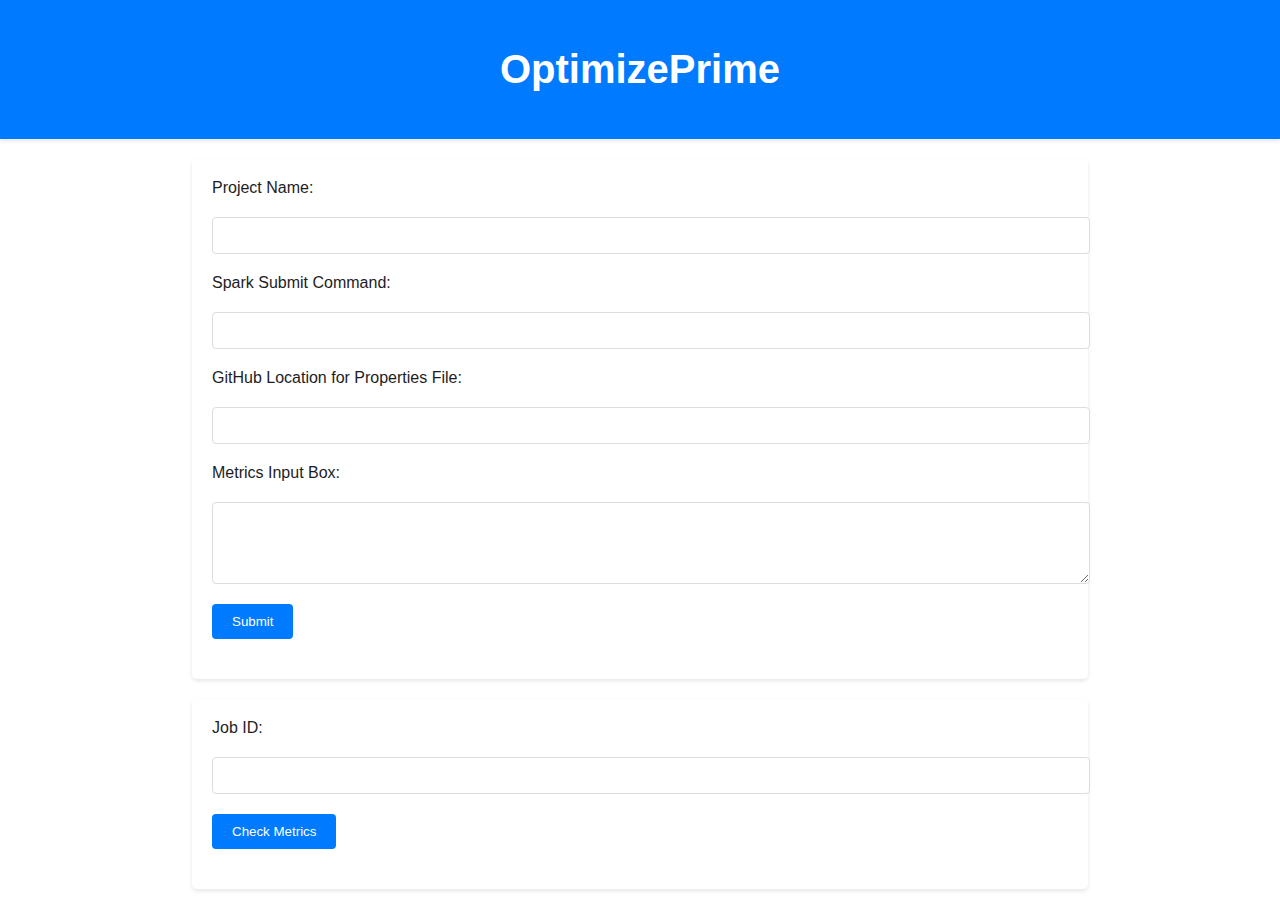
<file: chatgpt-retrieval/UI/index.html>
<!DOCTYPE html>
<html lang="en">

<head>
    <meta charset="UTF-8">
    <title>OptimizePrime</title>
    <link rel="stylesheet" href="styles.css">
</head>

<body>
    <header>
        <div class="container">
            <h1 class="logo">OptimizePrime</h1>
        </div>
    </header>
    <main class="container">
        <section class="onboarding">
            <form class="onboarding-form">
                <label for="projectName">Project Name:</label>
                <input type="text" id="projectName" name="projectName" required>

                <label for="sparkCommand">Spark Submit Command:</label>
                <input type="text" id="sparkCommand" name="sparkCommand" required>

                <label for="github">GitHub Location for Properties File:</label>
                <input type="url" id="github" name="github" required>

                <label for="metrics">Metrics Input Box:</label>
                <textarea id="metrics" name="metrics" rows="4" required></textarea>

                <button type="submit" class="btn">Submit</button>
            </form>
        </section>
        <section class="metrics">
            <label for="jobId">Job ID:</label>
            <input type="text" id="jobId" name="jobId" required>
            <button class="btn" onclick="checkMetrics()">Check Metrics</button>
            <div id="metrics-output"></div>
        </section>
    </main>
    <script>
        function checkMetrics() {
            var jobId = document.getElementById("jobId").value;
            if (jobId === "") {
                alert("Please enter a Job ID");
                return;
            }

            var metricsContent = {
                "data": "2020-09-27 12:13:34.651021",
                "jobId": "job_1",
                "numStages": 5,
                "numTasks": 50,
                "elapsedTime": "5000 (5 s)",
                "stageDuration": "4000 (4 s)",
                "executorRunTime": "9000 (9 s)",
                "executorCpuTime": "8000 (8 s)",
                "executorDeserializeTime": "7000 (7 s)",
                "executorDeserializeCpuTime": "6000 (6 s)",
                "resultSerializationTime": "150 (150 ms)",
                "jvmGCTime": "500 (500 ms)",
                "shuffleFetchWaitTime": "200 (200 ms)",
                "shuffleWriteTime": "300 (300 ms)",
                "resultSize": "50000 (48.83 KB)",
                "diskBytesSpilled": "1000 (1 KB)",
                "memoryBytesSpilled": "2000 (2 KB)",
                "peakExecutionMemory": 10000,
                "recordsRead": 10000,
                "bytesRead": "5000 (5 KB)",
                "recordsWritten": 5000,
                "bytesWritten": "2500 (2.5 KB)",
                "shuffleRecordsRead": 40,
                "shuffleTotalBlocksFetched": 40,
                "shuffleLocalBlocksFetched": 30,
                "shuffleRemoteBlocksFetched": 10,
                "shuffleTotalBytesRead": "2000 (2 KB)",
                "shuffleLocalBytesRead": "1500 (1.5 KB)",
                "shuffleRemoteBytesRead": "500 (0.5 KB)",
                "shuffleRemoteBytesReadToDisk": "100 (0.1 KB)",
                "shuffleBytesWritten": "1000 (1 KB)",
                "shuffleRecordsWritten": 20,
                "label": "abnormal",
                "description": "The elevated JVM Garbage Collection time implies that the JVM is spending a substantial amount of time reclaiming memory, potentially affecting the job’s overall performance.",
                "recommendation": "To minimize Garbage Collection overhead, consider fine-tuning the memory configuration of your Spark application, like adjusting the executor and driver memory, and optimizing the data processing to be more memory-efficient."
            };

            var outputDiv = document.getElementById("metrics-output");
            outputDiv.innerHTML = ''; // Clear the existing content
            for (var key in metricsContent) {
                var value = metricsContent[key];
                var element = document.createElement("div");
                element.textContent = key + ": " + value;
                outputDiv.appendChild(element);
            }
        }
    </script>
</body>

</html>
</file>
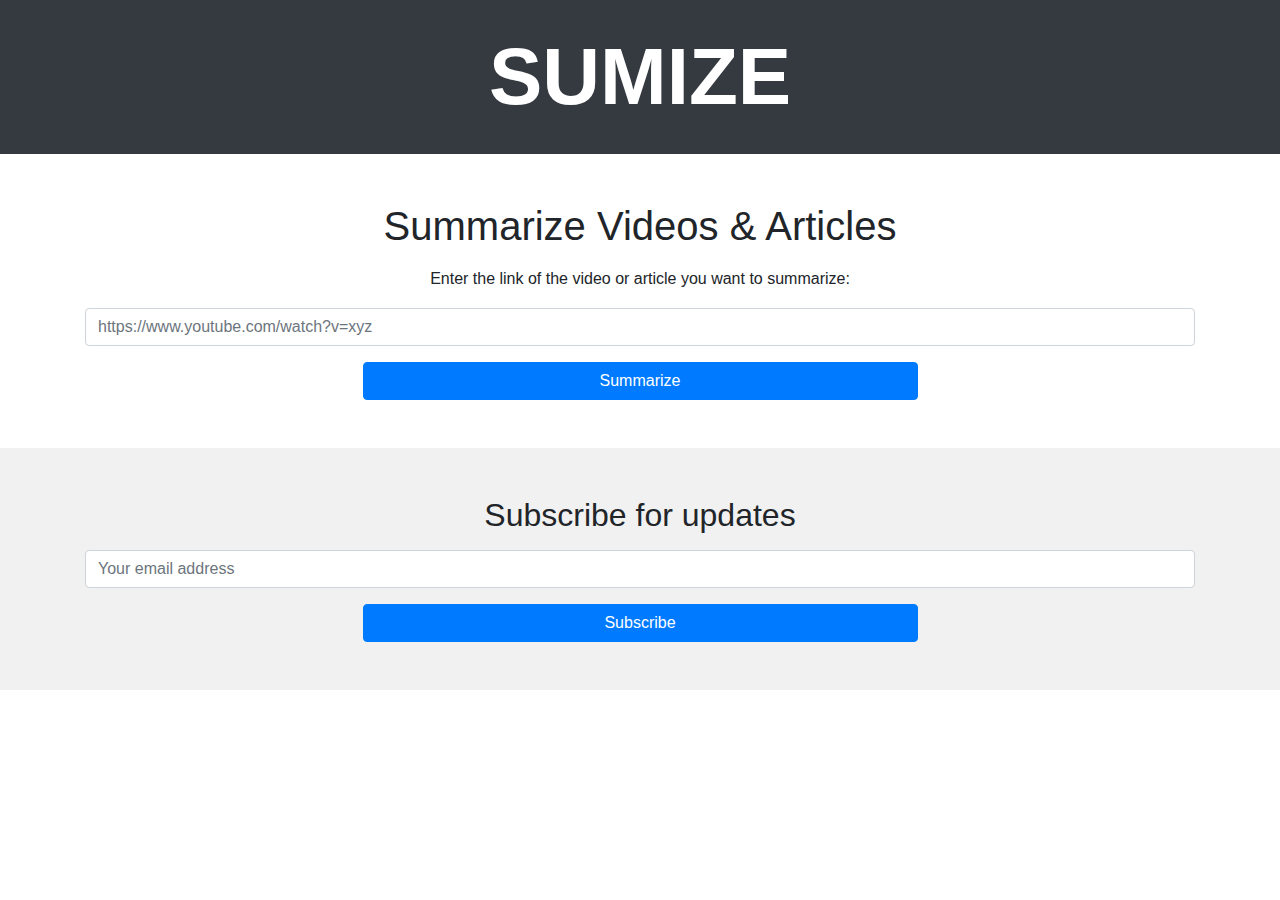
<file: sumize/src/templates/index.html>
<!DOCTYPE html>
<html lang="en">

<head>
    <meta charset="UTF-8">
    <meta name="viewport" content="width=device-width, initial-scale=1.0">
    <title>Sumize.ai</title>
    <link rel="stylesheet" href="https://maxcdn.bootstrapcdn.com/bootstrap/4.5.2/css/bootstrap.min.css">
    <link rel="stylesheet" href="styles.css">
    <script src="https://ajax.googleapis.com/ajax/libs/jquery/3.5.1/jquery.min.js"></script>
    <script src="https://cdnjs.cloudflare.com/ajax/libs/popper.js/1.16.0/umd/popper.min.js"></script>
    <script src="https://maxcdn.bootstrapcdn.com/bootstrap/4.5.2/js/bootstrap.min.js"></script>
</head>

<body>
    <header>
        <nav class="navbar navbar-expand-lg navbar-dark bg-dark">
            <div class="container">
                <a class="navbar-brand mx-auto" href="/" style="font-size: 5rem; font-weight: bold;">SUMIZE</a>

            </div>
        </nav>
    </header>
    <main>
        <section class="intro">
            <div class="container text-center">
                <h1>Summarize Videos & Articles</h1>
                <p>Enter the link of the video or article you want to summarize:</p>
                <form id="summarize-form">
                    <div class="form-group">
                        <input type="text" class="form-control" id="link" name="link"
                            placeholder="https://www.youtube.com/watch?v=xyz">
                    </div>
                    <button type="submit" class="btn btn-primary btn-submit">Summarize</button>
                </form>
            </div>
        </section>
        <section class="subscribe">
            <div class="container text-center">
                <h2>Subscribe for updates</h2>
                <form>
                    <div class="form-group">
                        <input type="text" class="form-control subscribe-input" placeholder="Your email address">
                    </div>
                    <button type="submit" class="btn btn-primary btn-submit">Subscribe</button>
                </form>
            </div>
        </section>
        <section class="summary">
            <div class="container">
                <div id="summary" class="mt-4"></div>
            </div>
        </section>
    </main>
    <script>
        $("#summarize-form").submit(function (e) {
            e.preventDefault();

            $.ajax({
                url: '/summarize',
                method: 'POST',
                data: $(this).serialize(),
                beforeSend: function () {
                    $(".btn-submit").attr("disabled", true).text("Summarizing...");
                },
                success: function (response) {
                    $("#summary").html(response.summary.replace(/\n/g, '<br>'));
                },
                complete: function () {
                    $(".btn-submit").attr("disabled", false).text("Summarize");
                }
            });
        });
    </script>
</body>

</html>
</file>
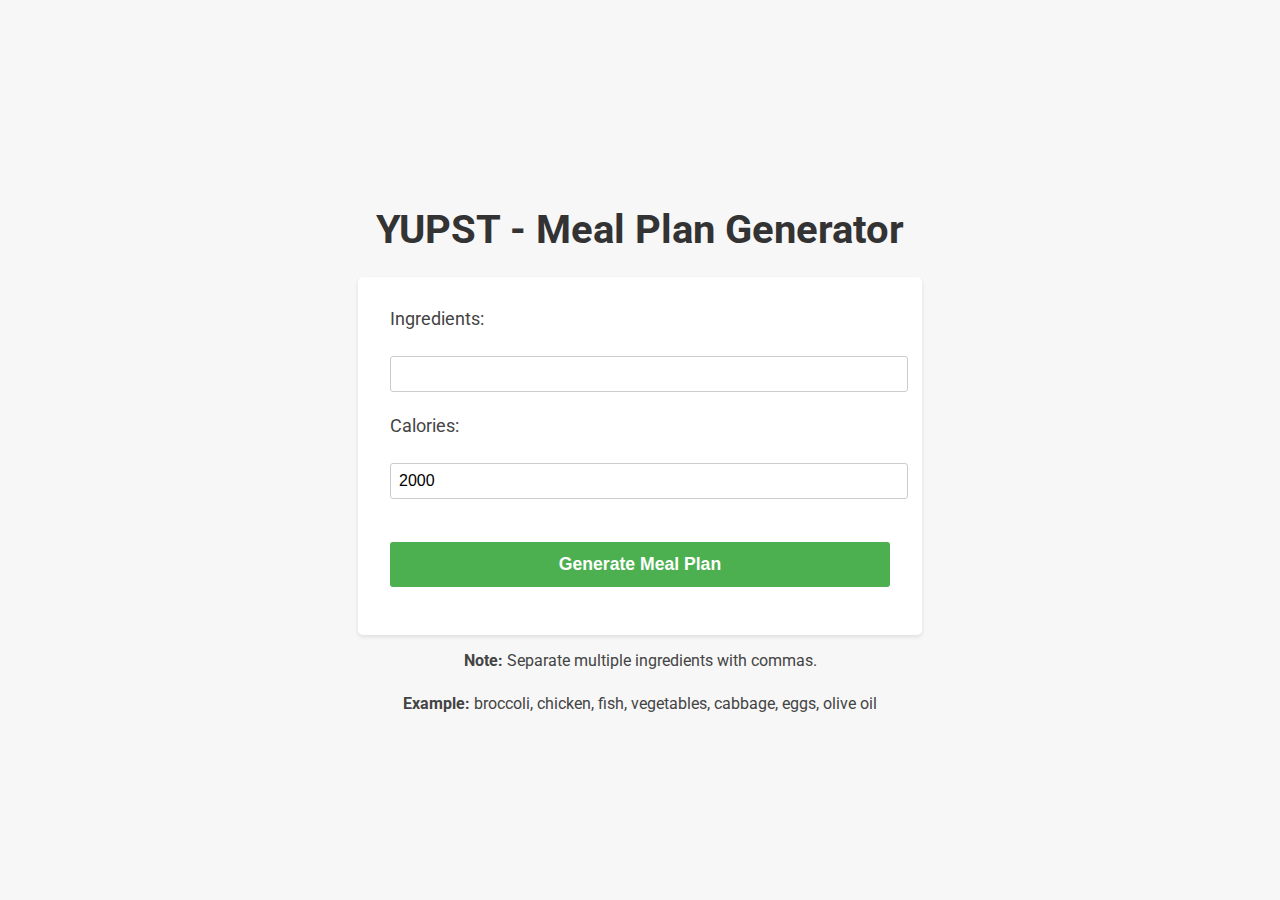
<file: yupst/src/templates/index.html>
<!DOCTYPE html>
<html>

<head>
    <title>Meal Plan Generator</title>
    <link rel="preconnect" href="https://fonts.googleapis.com">
    <link rel="preconnect" href="https://fonts.gstatic.com" crossorigin>
    <link href="https://fonts.googleapis.com/css2?family=Roboto:wght@400;700&display=swap" rel="stylesheet">
    <style>
        body {
            font-family: 'Roboto', sans-serif;
            margin: 0;
            background-color: #f7f7f7;
            display: flex;
            flex-direction: column;
            align-items: center;
            justify-content: center;
            min-height: 100vh;
        }

        h1 {
            font-size: 2.5rem;
            font-weight: 700;
            color: #333;
            margin-bottom: 1.5rem;
        }

        form {
            background-color: #fff;
            padding: 2rem;
            border-radius: 5px;
            box-shadow: 0 2px 4px rgba(0, 0, 0, 0.1);
            width: 100%;
            max-width: 500px;
        }

        label {
            font-size: 1.1rem;
            font-weight: 400;
            color: #444;
            display: block;
            margin-bottom: 0.5rem;
        }

        input[type="text"],
        input[type="number"] {
            width: 100%;
            padding: 0.5rem;
            font-size: 1rem;
            border: 1px solid #ccc;
            border-radius: 3px;
            margin-bottom: 1.5rem;
        }

        input[type="submit"] {
            display: block;
            width: 100%;
            padding: 0.75rem;
            font-size: 1.1rem;
            font-weight: 700;
            color: #fff;
            background-color: #4caf50;
            border: none;
            border-radius: 3px;
            cursor: pointer;
            margin-bottom: 1rem;
        }

        input[type="submit"]:hover {
            background-color: #45a049;
        }

        p {
            font-size: 1rem;
            color: #444;
            margin-bottom: 0.5rem;
        }

        strong {
            font-weight: 700;
        }
    </style>
</head>

<body>
    <h1>YUPST - Meal Plan Generator</h1>
    <form action="/mealplan" method="post">
        <label for="ingredients">Ingredients:</label><br>
        <input type="text" id="ingredients" name="ingredients"><br>
        <label for="kcal">Calories:</label><br>
        <input type="number" id="kcal" name="kcal" value="2000"><br><br>
        <input type="submit" value="Generate Meal Plan">
    </form>
    <p><strong>Note:</strong> Separate multiple ingredients with commas.</p>
    <p><strong>Example:</strong> broccoli, chicken, fish, vegetables, cabbage, eggs, olive oil</p>
</body>

</html>
</file>
<file: chatgpt-retrieval/UI/styles.css>
body {
    font-family: 'SF Pro Display', 'SF Pro Icons', 'Helvetica Neue', Helvetica, Arial, sans-serif;
    background-color: #ffffff;
    margin: 0;
    padding: 0;
    color: #1d1d1f;
}

.container {
    width: 70%;
    margin: auto;
}

header {
    background-color: #007AFF;
    padding: 20px;
    text-align: center;
    box-shadow: 0 2px 4px rgba(0, 0, 0, 0.1);
}

.logo {
    font-size: 2.5em;
    color: #ffffff;
}

.intro {
    background-color: #E6F7FF;
    padding: 20px;
    margin-top: 20px;
    border-radius: 5px;
}

.onboarding,
.metrics,
.recommendation {
    background-color: #ffffff;
    margin-top: 20px;
    padding: 20px;
    border-radius: 5px;
    box-shadow: 0 2px 4px rgba(0, 0, 0, 0.1);
}

label,
input,
textarea,
button {
    display: block;
    margin-bottom: 20px;
}

input,
textarea {
    width: 100%;
    padding: 10px;
    border: 1px solid #ddd;
    border-radius: 4px;
}

.btn {
    background-color: #007AFF;
    color: #ffffff;
    cursor: pointer;
    transition: background-color 0.3s;
    border: none;
    padding: 10px 20px;
    border-radius: 4px;
}

.btn:hover {
    background-color: #0056D6;
}

footer {
    background-color: #f1f1f1;
    color: #1d1d1f;
    text-align: center;
    padding: 10px;
    position: fixed;
    left: 0;
    bottom: 0;
    width: 100%;
}
</file>
<file: sumize/src/templates/styles.css>
body {
    font-family: 'Roboto', sans-serif;
    line-height: 1.6;
}

header {
    margin-bottom: 3rem;
}

.intro {
    margin-bottom: 3rem;
}

.intro h1 {
    font-size: 2.5rem;
    margin-bottom: 1rem;
}

.subscribe {
    background-color: #f1f1f1;
    padding: 3rem 0;
}

.subscribe h2 {
    font-size: 2rem;
    margin-bottom: 1rem;
}

.subscribe-input {
    margin-bottom: 1rem;
}

.btn-submit {
    width: 50%;
}

.navbar-brand {
    font-size: 15rem;
    font-weight: bold;
}
</file>
